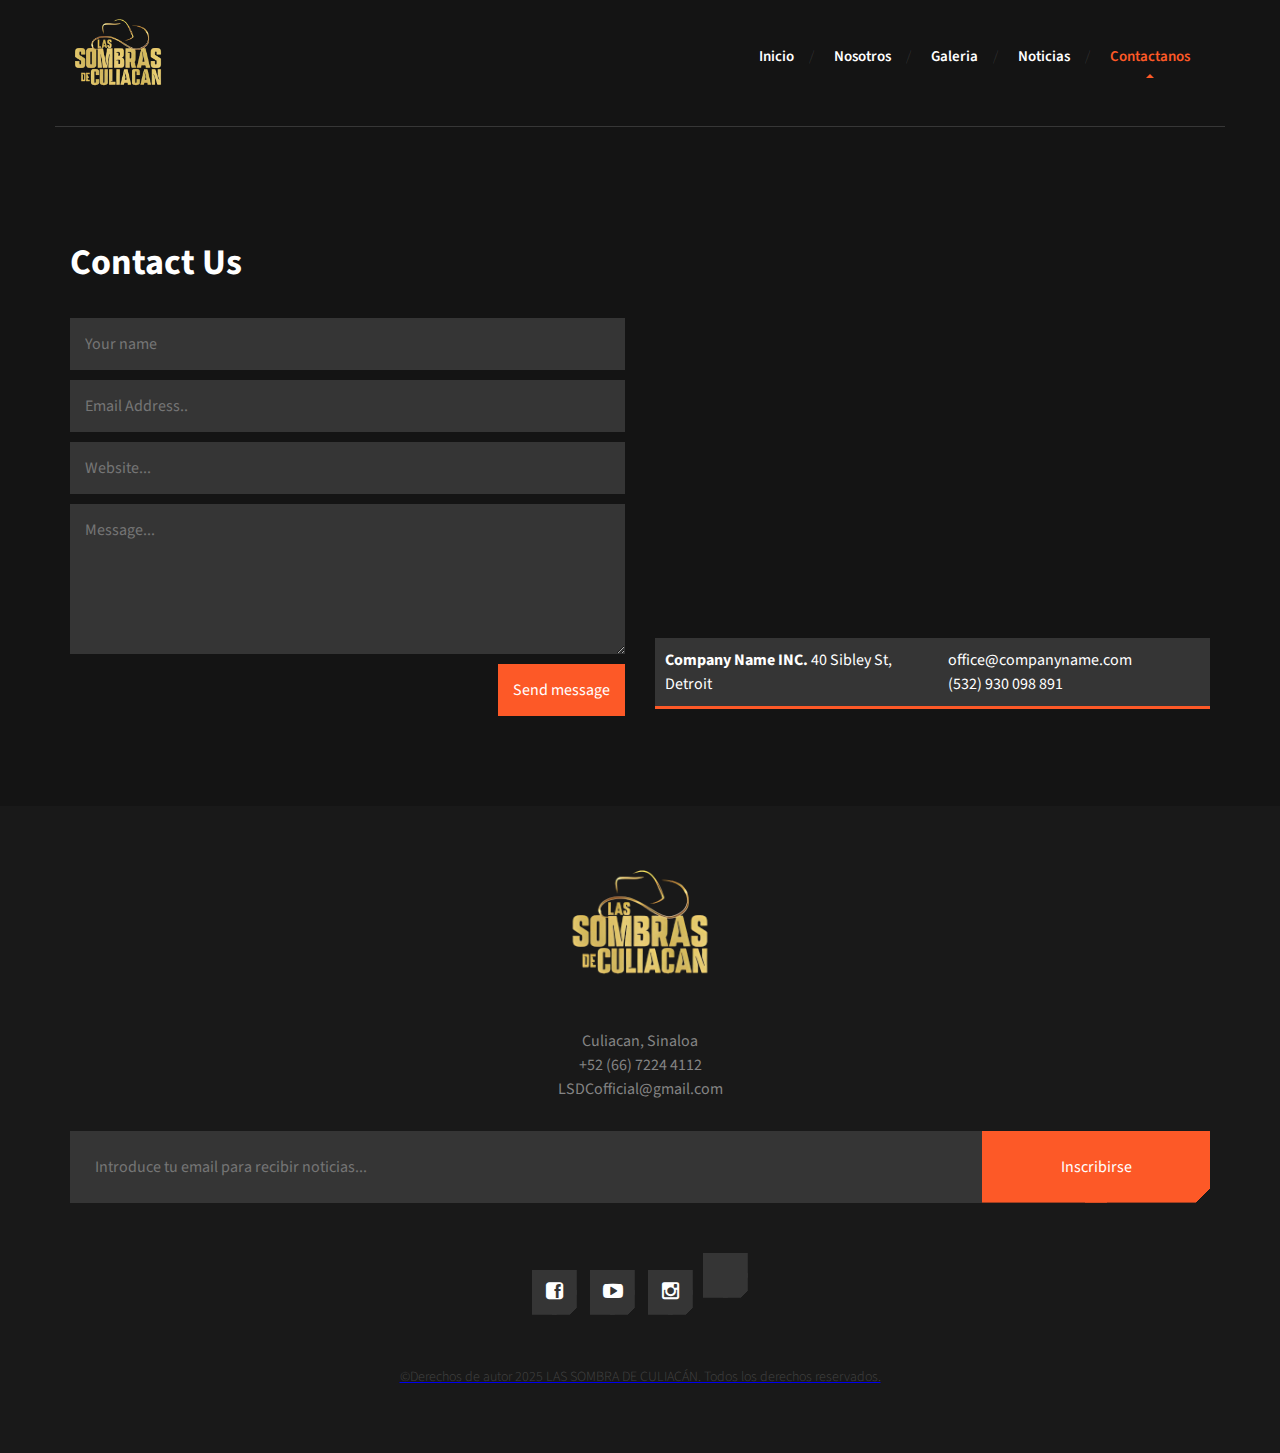
<file: contact.html>
<!DOCTYPE html>
<html lang="en">
	<head>
		<meta charset="UTF-8">
		<meta http-equiv="X-UA-Compatible" content="IE=edge">
		<meta name="viewport" content="width=device-width, initial-scale=1.0,maximum-scale=1">
		
		<title>Contactanos | LAS SOMBRAS DE CULIACAN</title>
		<!-- Loading third party fonts -->
		<link href="http://fonts.googleapis.com/css?family=Source+Sans+Pro:300,400,600,700,900" rel="stylesheet" type="text/css">
		<link href="fonts/font-awesome.min.css" rel="stylesheet" type="text/css">
		<!-- Loading main css file -->
		<link rel="stylesheet" href="style.css">
		
		<!--[if lt IE 9]>
		<script src="js/ie-support/html5.js"></script>
		<script src="js/ie-support/respond.js"></script>
		<![endif]-->

	</head>

	<body>
		
		<div id="site-content">
			<header class="site-header">
				<div class="container">
					<a href="index.html" id="branding">
						<img src="dummy/logo.png" alt="Site Title">
					</a> <!-- #branding -->
					
					<nav class="main-navigation">
						<button type="button" class="toggle-menu"><i class="fa fa-bars"></i></button>
						<ul class="menu">
							<li class="menu-item"><a href="index.html">Inicio</a></li>
							<li class="menu-item"><a href="about.html">Nosotros</a></li>
							<li class="menu-item"><a href="gallery.html">Galeria</a></li>
							<li class="menu-item"><a href="blog.html">Noticias</a></li>
							<li class="menu-item current-menu-item"><a href="contact.html">Contactanos</a></li>
						</ul> <!-- .menu -->
					</nav> <!-- .main-navigation -->
					<div class="mobile-menu"></div>
				</div>
			</header> <!-- .site-header -->
			
			<main class="main-content">
				<div class="fullwidth-block inner-content">
					<div class="container">
						<h2 class="page-title">Contact Us</h2>
						<div class="row">
							<div class="col-md-6">
								<form action="#" class="contact-form">
									<input type="text" placeholder="Your name"..>
									<input type="text" placeholder="Email Address..">
									<input type="text" placeholder="Website...">
									<textarea name="#" placeholder="Message..."></textarea>
									<input type="submit" value="Send message">
								</form>
							</div>
							<div class="col-md-6">
								<div class="map-wrapper">
									<div class="map"></div>
									<address>
										<div class="row">
											<div class="col-sm-6">
												<strong>Company Name INC.</strong>
												<span>40 Sibley St, Detroit</span>
											</div>
											<div class="col-sm-6">
												<a href="mailto:office@companyname.com">office@companyname.com</a> <br>
												<a href="tel:532930098891">(532) 930 098 891</a>
											</div>
										</div>
									</address>
								</div>
							</div>
						</div>
					</div>
				</div> <!-- .testimonial-section -->

				
			</main> <!-- .main-content -->
			<footer class="site-footer">
				<div class="container">
					<img src="dummy/logo.png" alt="Site Name" style="width: 150px; height: auto;">
					
					<address>
						<p>Culiacan, Sinaloa <br><a href="tel:354543543">+52 (66) 7224 4112</a> <br> <a href="mailto:info@bandname.com">LSDCofficial@gmail.com</a></p> 
					</address> 
					
					<form action="#" class="newsletter-form">
						<input type="email" placeholder="Introduce tu email para recibir noticias...">
						<input type="submit" class="button cut-corner" value="Inscribirse">
					</form> <!-- .newsletter-form -->
					
					<div class="social-links">
						<a href="https://www.facebook.com/people/Las-Sombras-De-Culiac%25C3%25A1n/100087518710739/?checkpoint_src=any"><i class="fa fa-facebook-square"></i></a>
						<a href="https://www.youtube.com/@lassombras_cln"><i class="fa fa-youtube-play"></i></a>
						<a href="https://www.instagram.com/lassombras_cln"><i class="fa fa-instagram" aria-hidden="true"></i>
						<a href="https://tiktok.com/@lassombras_cln"><i class="fa-brands fa-tiktok"></i>
					</div> <!-- .social-links -->
					
					<p class="copy">©Derechos de autor 2025 LAS SOMBRA DE CULIACÁN. Todos los derechos reservados.</p>
				</div>
			</footer> <!-- .site-footer -->

		</div> <!-- #site-content -->

		<script src="js/jquery-1.11.1.min.js"></script>	
		<script src="http://maps.google.com/maps/api/js?sensor=false&amp;language=en"></script>	
		<script src="js/plugins.js"></script>
		<script src="js/app.js"></script>
		
	</body>

</html>
</file>
